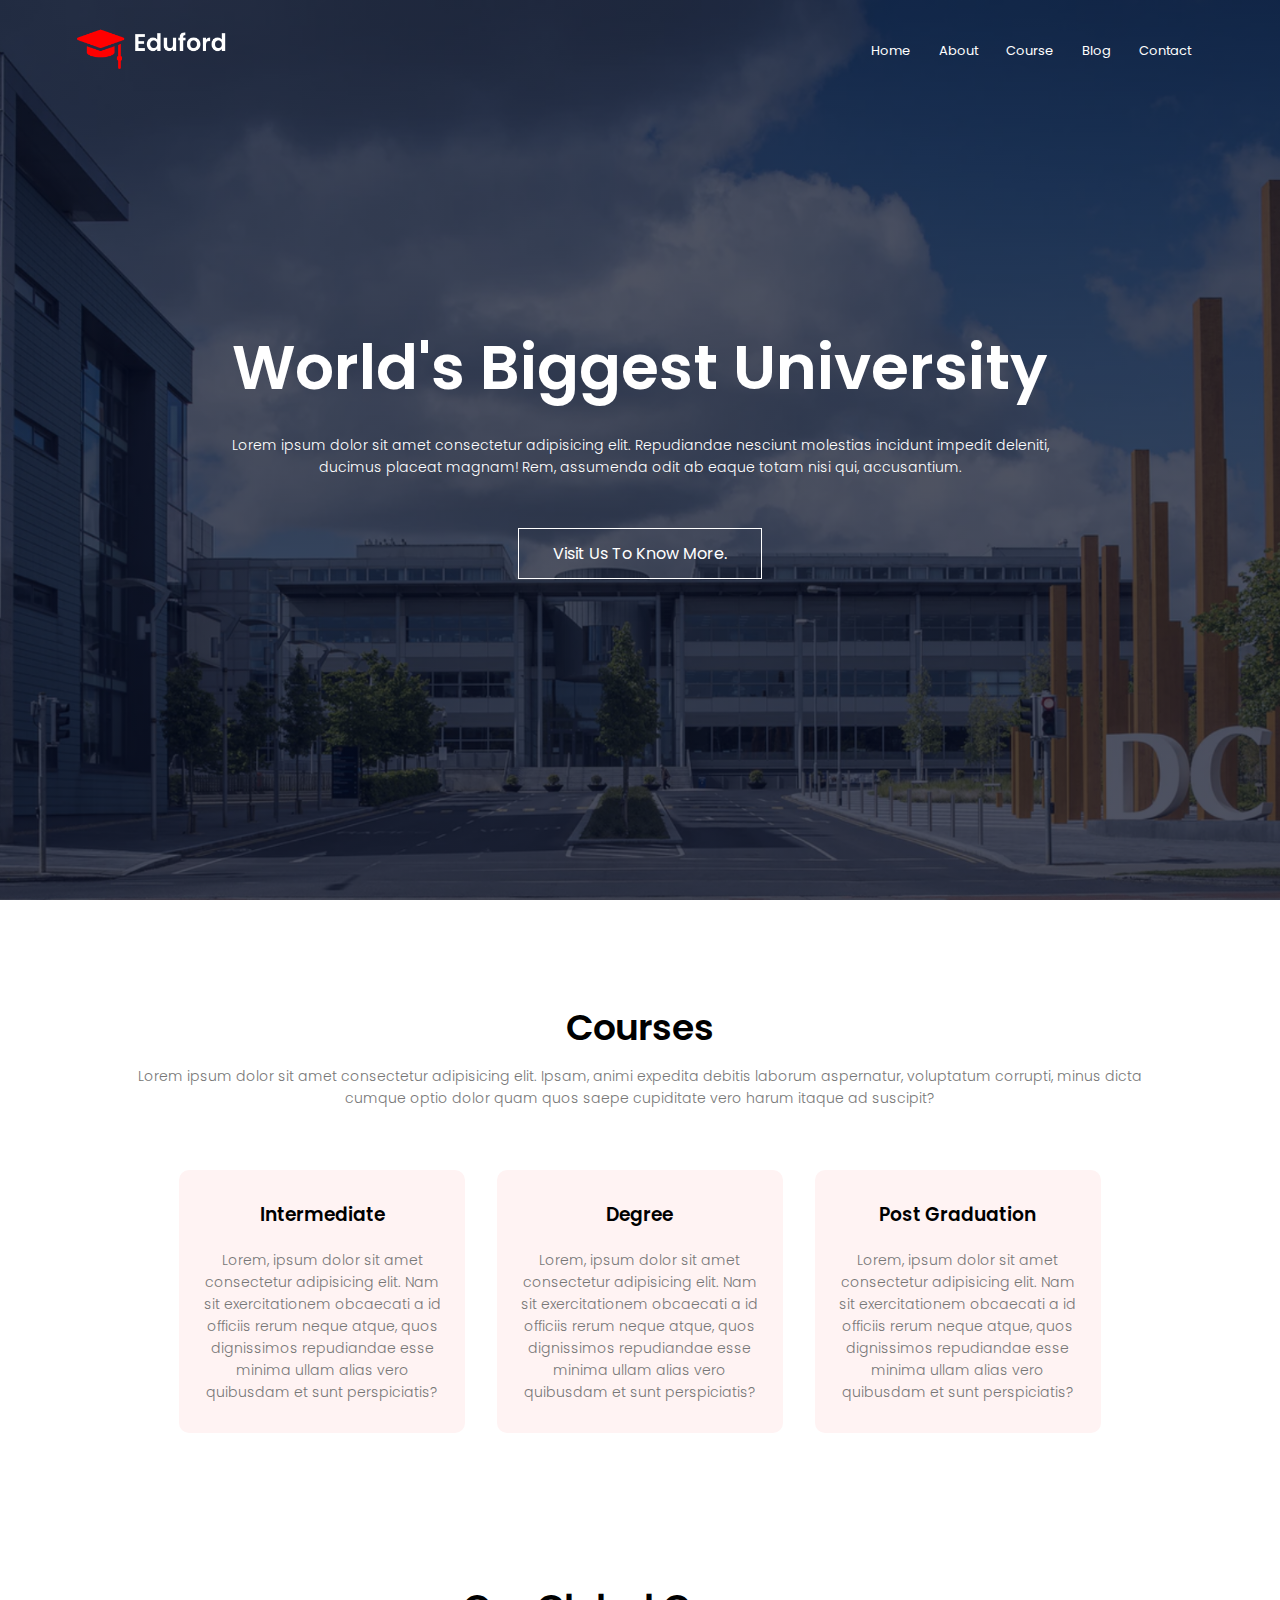
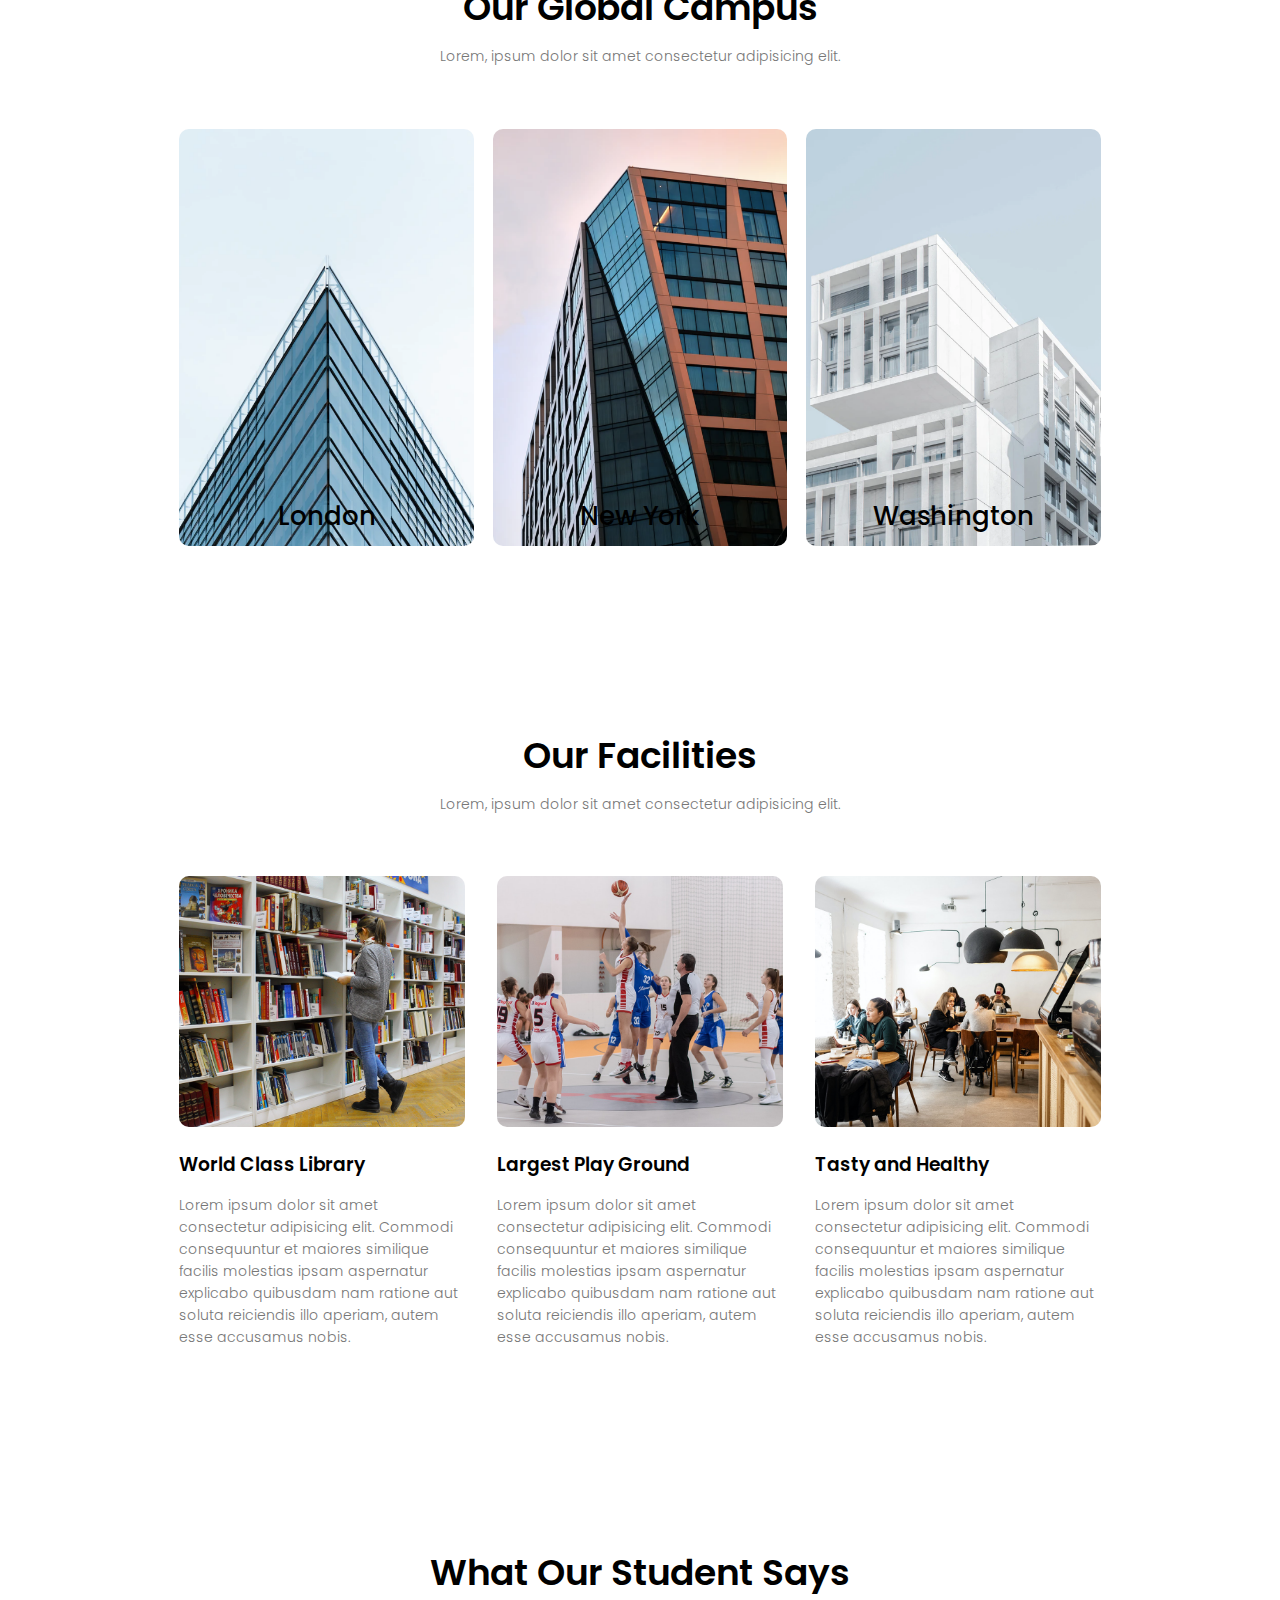
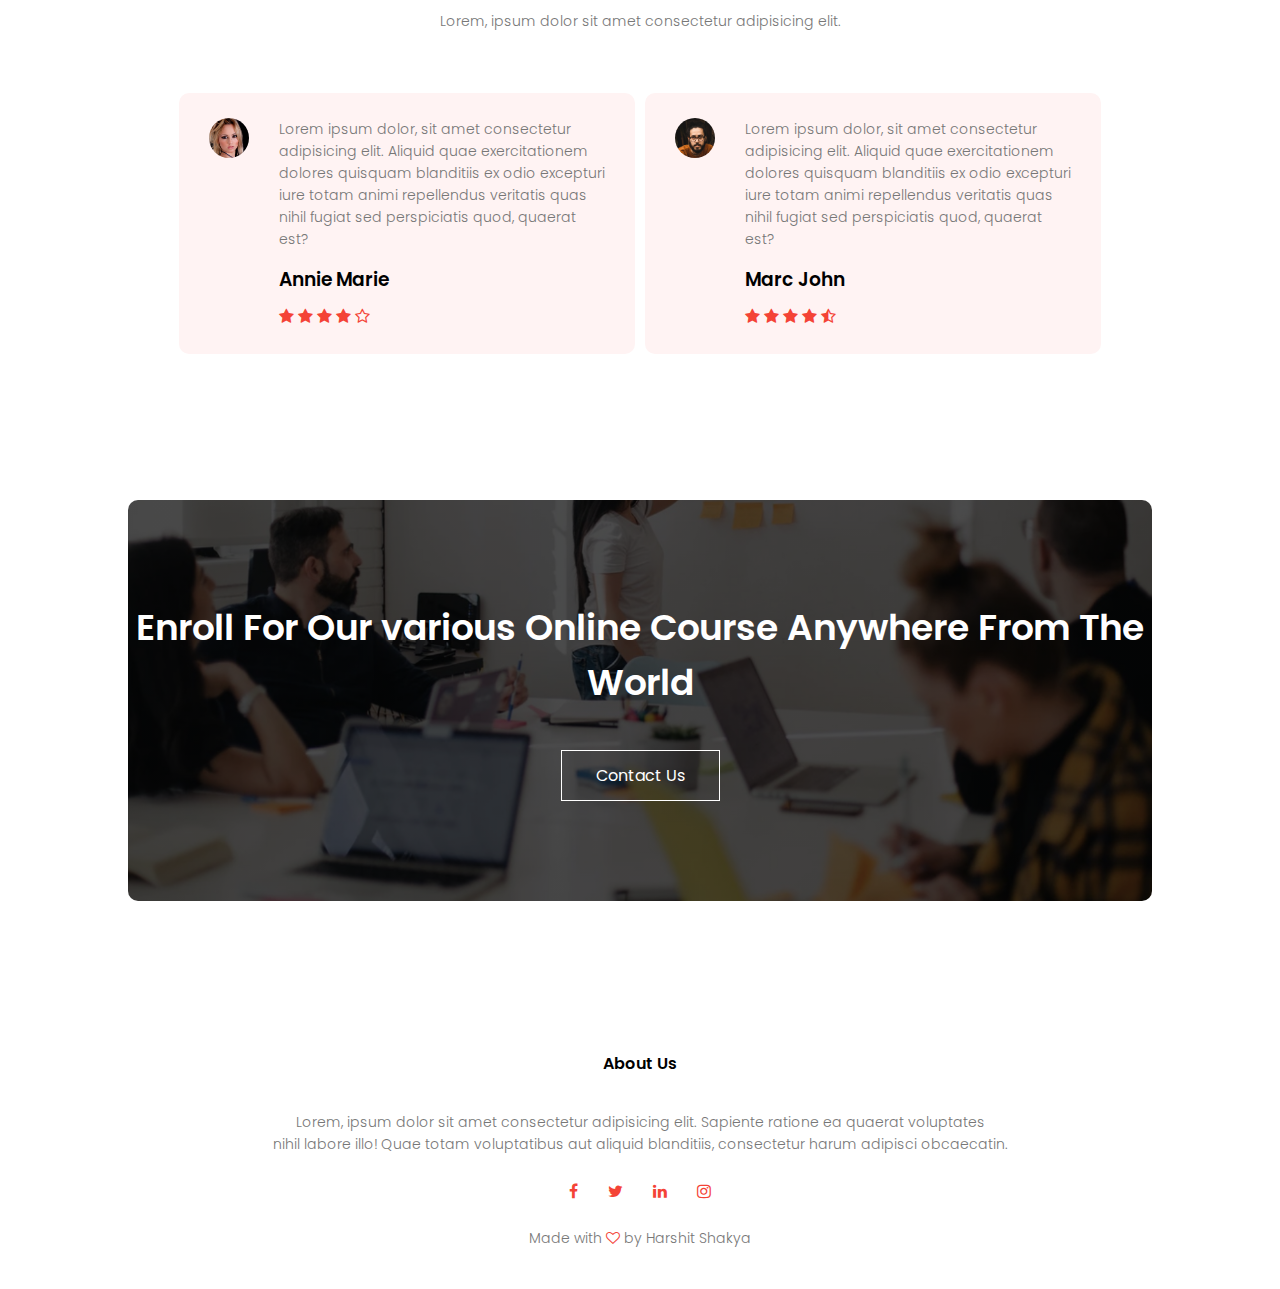
<file: index.html>
<!DOCTYPE html>
<html lang="en">
  <head>
    <meta charset="UTF-8" />
    <meta http-equiv="X-UA-Compatible" content="IE=edge" />
    <meta name="viewport" content="width=device-width, initial-scale=1.0" />
    <title>Harshit Shakya</title>
    <link rel="preconnect" href="https://fonts.googleapis.com" />
    <link rel="preconnect" href="https://fonts.gstatic.com" crossorigin />
    <link
      href="https://fonts.googleapis.com/css2?family=Poppins:wght@200;300;400;600;700&display=swap"
      rel="stylesheet"
    />
    <link rel="stylesheet" href="style.css" />
    <link rel="stylesheet" href="https://cdnjs.cloudflare.com/ajax/libs/font-awesome/4.7.0/css/font-awesome.min.css" />
  </head>
  <body>
    <section class="header">
      <nav>
        <a href="index.html"><img src="images/logo.png" /></a>
        <div class="nav-links" id="navLinks">
          <i class="fa fa-times" onclick="hideMenu()"></i>
          <ul>
            <li><a href="index.html">Home</a></li>
            <li><a href="about.html">About</a></li>
            <li><a href="course.html">Course</a></li>
            <li><a href="blog.html">Blog</a></li>
            <li><a href="contact.html">Contact</a></li>
          </ul>
        </div>
        <i class="fa fa-bars" onclick="showMenu()"></i>
      </nav>
      <div class="text-box">
        <h1>World's Biggest University</h1>
        <p>
          Lorem ipsum dolor sit amet consectetur adipisicing elit. Repudiandae nesciunt molestias incidunt impedit
          deleniti,<br />
          ducimus placeat magnam! Rem, assumenda odit ab eaque totam nisi qui, accusantium.
        </p>
        <a href="" class="hero-btn">Visit Us To Know More.</a>
      </div>
    </section>

    <!-- ---------course--------- -->
    <section class="course">
      <h1>Courses</h1>
      <p>
        Lorem ipsum dolor sit amet consectetur adipisicing elit. Ipsam, animi expedita debitis laborum aspernatur,
        voluptatum corrupti, minus dicta cumque optio dolor quam quos saepe cupiditate vero harum itaque ad suscipit?
      </p>
      <div class="row">
        <div class="course-col">
          <h3>Intermediate</h3>
          <p>
            Lorem, ipsum dolor sit amet consectetur adipisicing elit. Nam sit exercitationem obcaecati a id officiis
            rerum neque atque, quos dignissimos repudiandae esse minima ullam alias vero quibusdam et sunt perspiciatis?
          </p>
        </div>
        <div class="course-col">
          <h3>Degree</h3>
          <p>
            Lorem, ipsum dolor sit amet consectetur adipisicing elit. Nam sit exercitationem obcaecati a id officiis
            rerum neque atque, quos dignissimos repudiandae esse minima ullam alias vero quibusdam et sunt perspiciatis?
          </p>
        </div>
        <div class="course-col">
          <h3>Post Graduation</h3>
          <p>
            Lorem, ipsum dolor sit amet consectetur adipisicing elit. Nam sit exercitationem obcaecati a id officiis
            rerum neque atque, quos dignissimos repudiandae esse minima ullam alias vero quibusdam et sunt perspiciatis?
          </p>
        </div>
      </div>
    </section>

    <!-- --------------campus--------- -->
    <section class="campus">
      <h1>Our Global Campus</h1>
      <p>Lorem, ipsum dolor sit amet consectetur adipisicing elit.</p>
      <div class="row">
        <div class="campus-col">
          <img src="images/london.png" />
          <div class="layer">
            <h3>London</h3>
          </div>
        </div>
        <div class="campus-col">
          <img src="images/newyork.png" />
          <div class="layer">
            <h3>New York</h3>
          </div>
        </div>
        <div class="campus-col">
          <img src="images/washington.png" />
          <div class="layer">
            <h3>Washington</h3>
          </div>
        </div>
      </div>
    </section>

    <!-- ===============facilities======================= -->
    <section class="facilities">
      <h1>Our Facilities</h1>
      <p>Lorem, ipsum dolor sit amet consectetur adipisicing elit.</p>
      <div class="row">
        <div class="facilities-col">
          <img src="images/library.png" />
          <h3>World Class Library</h3>
          <p>
            Lorem ipsum dolor sit amet consectetur adipisicing elit. Commodi consequuntur et maiores similique facilis
            molestias ipsam aspernatur explicabo quibusdam nam ratione aut soluta reiciendis illo aperiam, autem esse
            accusamus nobis.
          </p>
        </div>
        <div class="facilities-col">
          <img src="images/basketball.png" />
          <h3>Largest Play Ground</h3>
          <p>
            Lorem ipsum dolor sit amet consectetur adipisicing elit. Commodi consequuntur et maiores similique facilis
            molestias ipsam aspernatur explicabo quibusdam nam ratione aut soluta reiciendis illo aperiam, autem esse
            accusamus nobis.
          </p>
        </div>
        <div class="facilities-col">
          <img src="images/cafeteria.png" />
          <h3>Tasty and Healthy</h3>
          <p>
            Lorem ipsum dolor sit amet consectetur adipisicing elit. Commodi consequuntur et maiores similique facilis
            molestias ipsam aspernatur explicabo quibusdam nam ratione aut soluta reiciendis illo aperiam, autem esse
            accusamus nobis.
          </p>
        </div>
      </div>
    </section>

    <!-- ------testimonilas-------- -->
    <section class="testimonials">
      <h1>What Our Student Says</h1>
      <p>Lorem, ipsum dolor sit amet consectetur adipisicing elit.</p>
      <div class="row">
        <div class="testimonial-col">
          <img src="images/user1.jpg" />
          <div>
            <p>
              Lorem ipsum dolor, sit amet consectetur adipisicing elit. Aliquid quae exercitationem dolores quisquam
              blanditiis ex odio excepturi iure totam animi repellendus veritatis quas nihil fugiat sed perspiciatis
              quod, quaerat est?
            </p>
            <h3>Annie Marie</h3>
            <i class="fa fa-star"></i>
            <i class="fa fa-star"></i>
            <i class="fa fa-star"></i>
            <i class="fa fa-star"></i>
            <i class="fa fa-star-o"></i>
          </div>
        </div>
        <div class="testimonial-col">
          <img src="images/user2.jpg" />
          <div>
            <p>
              Lorem ipsum dolor, sit amet consectetur adipisicing elit. Aliquid quae exercitationem dolores quisquam
              blanditiis ex odio excepturi iure totam animi repellendus veritatis quas nihil fugiat sed perspiciatis
              quod, quaerat est?
            </p>
            <h3>Marc John</h3>
            <i class="fa fa-star"></i>
            <i class="fa fa-star"></i>
            <i class="fa fa-star"></i>
            <i class="fa fa-star"></i>
            <i class="fa fa-star-half-o"></i>
          </div>
        </div>
      </div>
    </section>

    <!-- --------------Call To Action-------- -->

    <section class="cta">
      <h1>Enroll For Our various Online Course Anywhere From The World</h1>
      <a href="" class="hero-btn">Contact Us</a>
    </section>

    <!-- --------------Footer-------- -->

    <section class="footer">
      <h4>About Us</h4>
      <p>
        Lorem, ipsum dolor sit amet consectetur adipisicing elit. Sapiente ratione ea quaerat voluptates<br />
        nihil labore illo! Quae totam voluptatibus aut aliquid blanditiis, consectetur harum adipisci obcaecatin.
      </p>
      <div class="icons">
        <i class="fa fa-facebook"></i>
        <i class="fa fa-twitter"></i>
        <i class="fa fa-linkedin"></i>
        <i class="fa fa-instagram"></i>
      </div>
      <p>Made with <i class="fa fa-heart-o"></i> by Harshit Shakya</p>
    </section>
  </body>
  <!-- ------------javascript for togle menu -->
  <script>
    var navLinks = document.getElementById("navLinks");
    function showMenu() {
      navLinks.style.right = "0";
    }
    function hideMenu() {
      navLinks.style.right = "-200px";
    }
  </script>
</html>
</file>
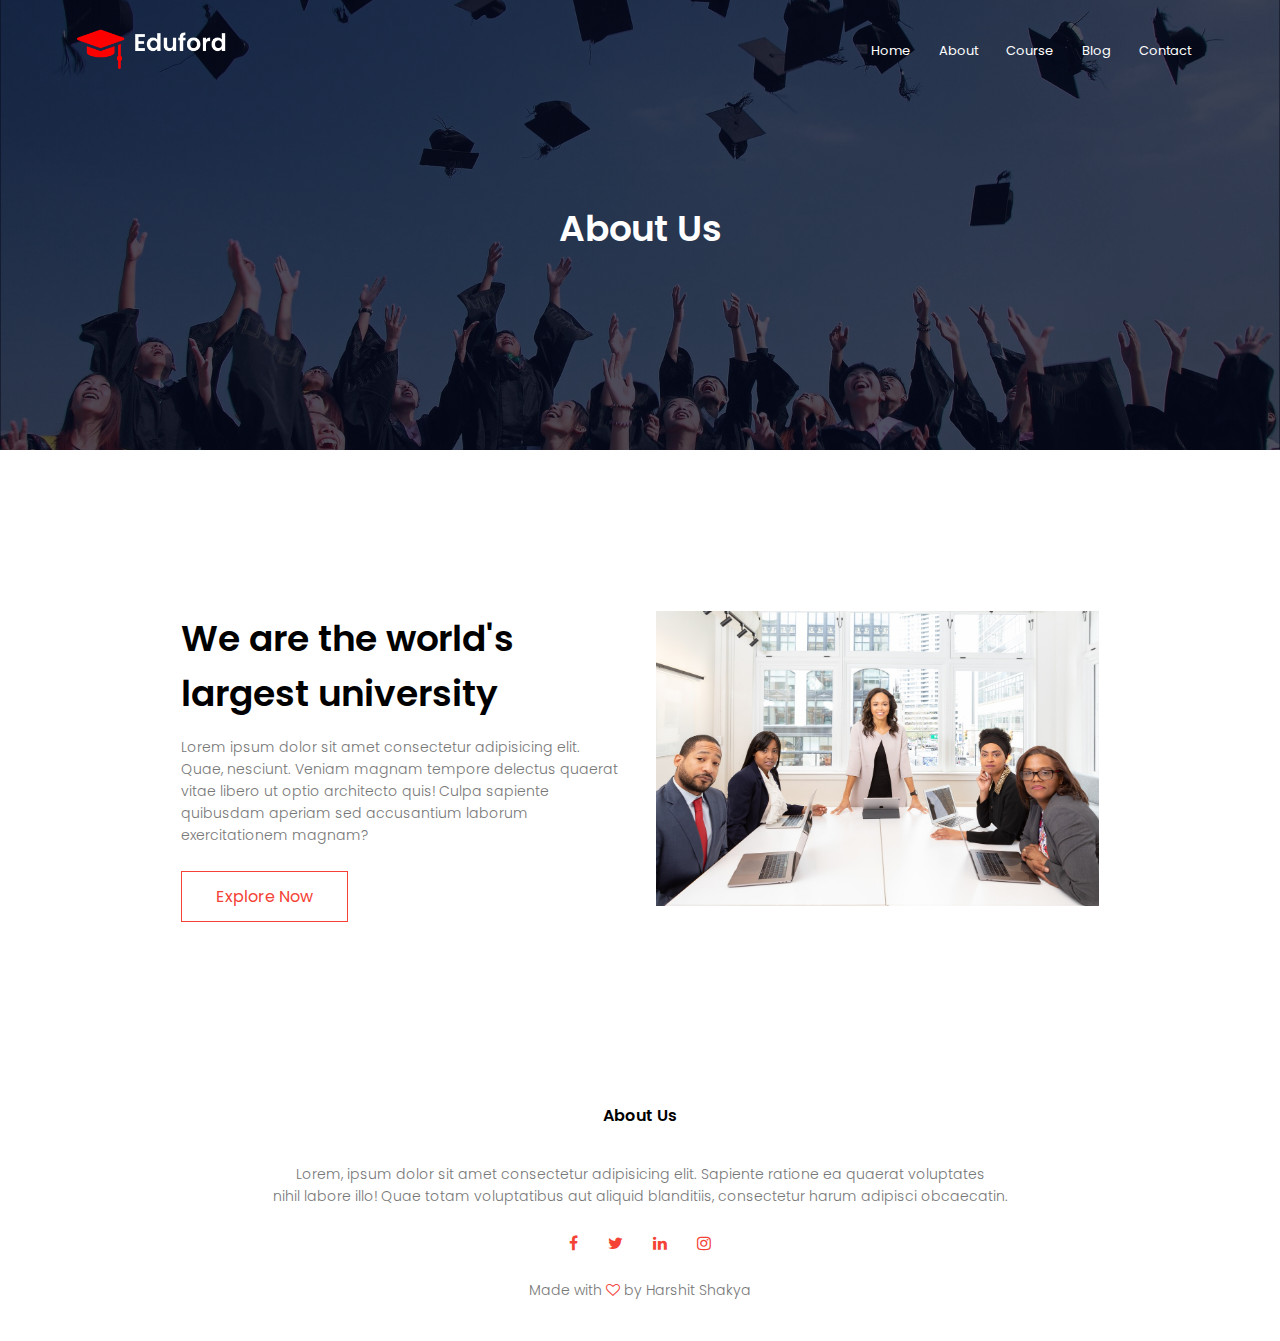
<file: about.html>
<!DOCTYPE html>
<html lang="en">
  <head>
    <meta charset="UTF-8" />
    <meta http-equiv="X-UA-Compatible" content="IE=edge" />
    <meta name="viewport" content="width=device-width, initial-scale=1.0" />
    <title>Harshit Shakya</title>
    <link rel="preconnect" href="https://fonts.googleapis.com" />
    <link rel="preconnect" href="https://fonts.gstatic.com" crossorigin />
    <link
      href="https://fonts.googleapis.com/css2?family=Poppins:wght@200;300;400;600;700&display=swap"
      rel="stylesheet"
    />
    <link rel="stylesheet" href="style.css" />
    <!-- <link
      rel="stylesheet"
      href="https://cdn.jsdelivr.net/npm/@fortawesome/fontawesome-free@5.15.4/css/fontawesome.min.css"
    /> -->
    <link rel="stylesheet" href="https://cdnjs.cloudflare.com/ajax/libs/font-awesome/4.7.0/css/font-awesome.min.css" />
  </head>
  <body>
    <section class="sub-header">
      <nav>
        <a href="index.html"><img src="images/logo.png" /></a>
        <div class="nav-links" id="navLinks">
          <i class="fa fa-times" onclick="hideMenu()"></i>
          <ul>
            <li><a href="index.html">Home</a></li>
            <li><a href="about.html">About</a></li>
            <li><a href="course.html">Course</a></li>
            <li><a href="blog.html">Blog</a></li>
            <li><a href="contact.html">Contact</a></li>
          </ul>
        </div>
        <i class="fa fa-bars" onclick="showMenu()"></i>
      </nav>
      <h1>About Us</h1>
    </section>

    <!-- -------------about us content------------- -->
    <section class="about-us">
      <div class="row">
        <div class="about-col">
          <h1>We are the world's largest university</h1>
          <p>
            Lorem ipsum dolor sit amet consectetur adipisicing elit. Quae, nesciunt. Veniam magnam tempore delectus
            quaerat vitae libero ut optio architecto quis! Culpa sapiente quibusdam aperiam sed accusantium laborum
            exercitationem magnam?
          </p>
          <a href="" class="hero-btn red-btn">Explore Now</a>
        </div>
        <div class="about-col">
          <img src="images/about.jpg" />
        </div>
      </div>
    </section>

    <!-- --------------Footer-------- -->

    <section class="footer">
      <h4>About Us</h4>
      <p>
        Lorem, ipsum dolor sit amet consectetur adipisicing elit. Sapiente ratione ea quaerat voluptates<br />
        nihil labore illo! Quae totam voluptatibus aut aliquid blanditiis, consectetur harum adipisci obcaecatin.
      </p>
      <div class="icons">
        <i class="fa fa-facebook"></i>
        <i class="fa fa-twitter"></i>
        <i class="fa fa-linkedin"></i>
        <i class="fa fa-instagram"></i>
      </div>
      <p>Made with <i class="fa fa-heart-o"></i> by Harshit Shakya</p>
    </section>
  </body>
  <!-- ------------javascript for togle menu -->
  <script>
    var navLinks = document.getElementById("navLinks");
    function showMenu() {
      navLinks.style.right = "0";
    }
    function hideMenu() {
      navLinks.style.right = "-200px";
    }
  </script>
</html>
</file>
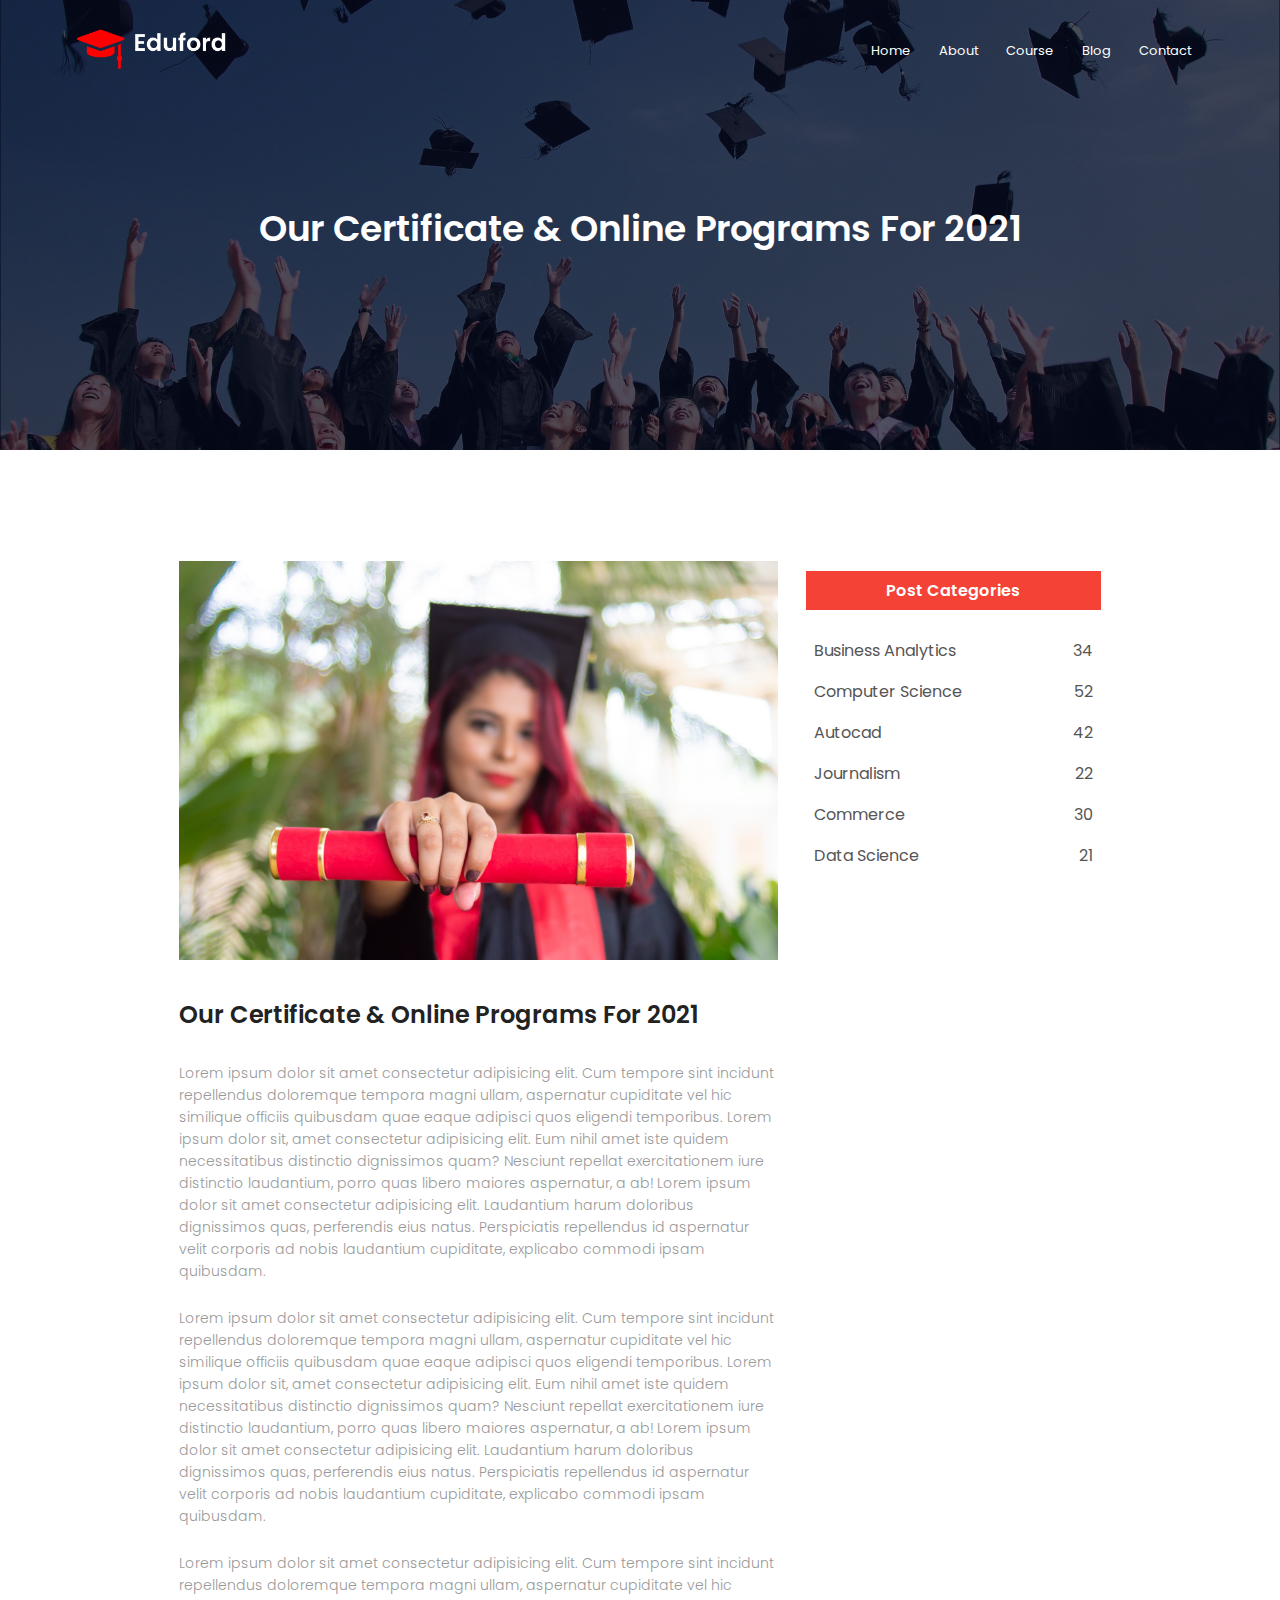
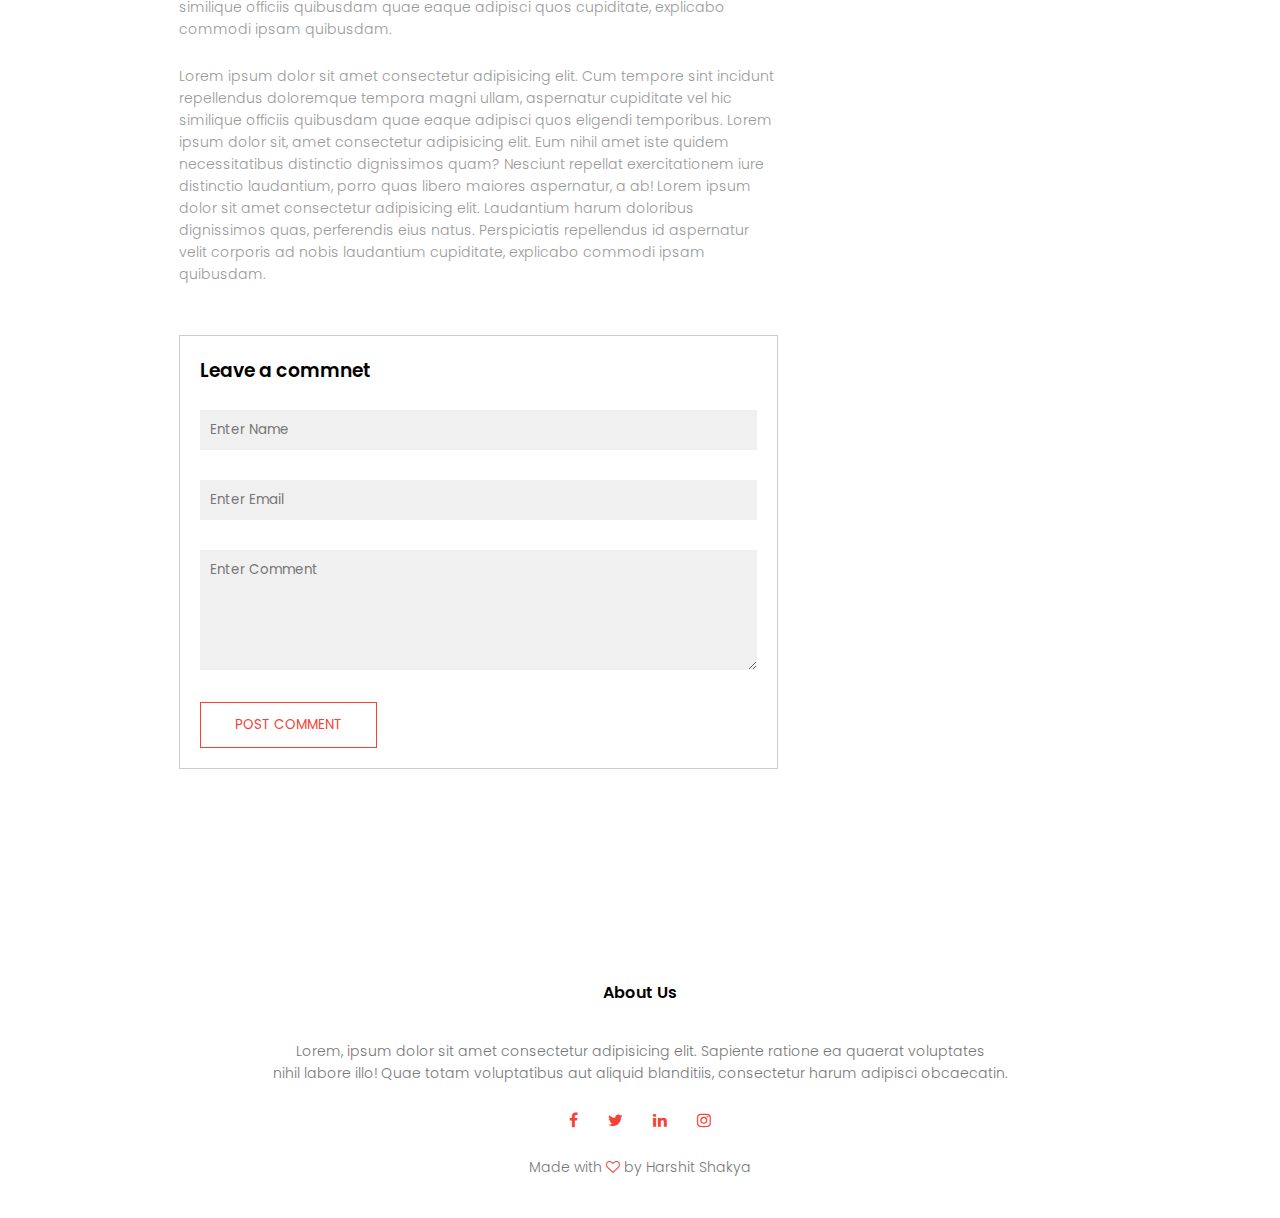
<file: blog.html>
<!DOCTYPE html>
<html lang="en">
  <head>
    <meta charset="UTF-8" />
    <meta http-equiv="X-UA-Compatible" content="IE=edge" />
    <meta name="viewport" content="width=device-width, initial-scale=1.0" />
    <title>Harshit Shakya</title>
    <link rel="preconnect" href="https://fonts.googleapis.com" />
    <link rel="preconnect" href="https://fonts.gstatic.com" crossorigin />
    <link
      href="https://fonts.googleapis.com/css2?family=Poppins:wght@200;300;400;600;700&display=swap"
      rel="stylesheet"
    />
    <link rel="stylesheet" href="style.css" />
    <!-- <link
      rel="stylesheet"
      href="https://cdn.jsdelivr.net/npm/@fortawesome/fontawesome-free@5.15.4/css/fontawesome.min.css"
    /> -->
    <link rel="stylesheet" href="https://cdnjs.cloudflare.com/ajax/libs/font-awesome/4.7.0/css/font-awesome.min.css" />
  </head>
  <body>
    <section class="sub-header">
      <nav>
        <a href="index.html"><img src="images/logo.png" /></a>
        <div class="nav-links" id="navLinks">
          <i class="fa fa-times" onclick="hideMenu()"></i>
          <ul>
            <li><a href="index.html">Home</a></li>
            <li><a href="about.html">About</a></li>
            <li><a href="course.html">Course</a></li>
            <li><a href="blog.html">Blog</a></li>
            <li><a href="contact.html">Contact</a></li>
          </ul>
        </div>
        <i class="fa fa-bars" onclick="showMenu()"></i>
      </nav>
      <h1>Our Certificate & Online Programs For 2021</h1>
    </section>

    <!-- --------------blog opage content-------/ -->
    <section class="blog-content">
      <div class="row">
        <div class="blog-left">
          <img src="images/certificate.jpg" />

          <h2>Our Certificate & Online Programs For 2021</h2>
          <p>
            Lorem ipsum dolor sit amet consectetur adipisicing elit. Cum tempore sint incidunt repellendus doloremque
            tempora magni ullam, aspernatur cupiditate vel hic similique officiis quibusdam quae eaque adipisci quos
            eligendi temporibus. Lorem ipsum dolor sit, amet consectetur adipisicing elit. Eum nihil amet iste quidem
            necessitatibus distinctio dignissimos quam? Nesciunt repellat exercitationem iure distinctio laudantium,
            porro quas libero maiores aspernatur, a ab! Lorem ipsum dolor sit amet consectetur adipisicing elit.
            Laudantium harum doloribus dignissimos quas, perferendis eius natus. Perspiciatis repellendus id aspernatur
            velit corporis ad nobis laudantium cupiditate, explicabo commodi ipsam quibusdam.
          </p>
          <br />
          <p>
            Lorem ipsum dolor sit amet consectetur adipisicing elit. Cum tempore sint incidunt repellendus doloremque
            tempora magni ullam, aspernatur cupiditate vel hic similique officiis quibusdam quae eaque adipisci quos
            eligendi temporibus. Lorem ipsum dolor sit, amet consectetur adipisicing elit. Eum nihil amet iste quidem
            necessitatibus distinctio dignissimos quam? Nesciunt repellat exercitationem iure distinctio laudantium,
            porro quas libero maiores aspernatur, a ab! Lorem ipsum dolor sit amet consectetur adipisicing elit.
            Laudantium harum doloribus dignissimos quas, perferendis eius natus. Perspiciatis repellendus id aspernatur
            velit corporis ad nobis laudantium cupiditate, explicabo commodi ipsam quibusdam.
          </p>
          <br />

          <p>
            Lorem ipsum dolor sit amet consectetur adipisicing elit. Cum tempore sint incidunt repellendus doloremque
            tempora magni ullam, aspernatur cupiditate vel hic similique officiis quibusdam quae eaque adipisci quos
            cupiditate, explicabo commodi ipsam quibusdam.
          </p>
          <br />
          <p>
            Lorem ipsum dolor sit amet consectetur adipisicing elit. Cum tempore sint incidunt repellendus doloremque
            tempora magni ullam, aspernatur cupiditate vel hic similique officiis quibusdam quae eaque adipisci quos
            eligendi temporibus. Lorem ipsum dolor sit, amet consectetur adipisicing elit. Eum nihil amet iste quidem
            necessitatibus distinctio dignissimos quam? Nesciunt repellat exercitationem iure distinctio laudantium,
            porro quas libero maiores aspernatur, a ab! Lorem ipsum dolor sit amet consectetur adipisicing elit.
            Laudantium harum doloribus dignissimos quas, perferendis eius natus. Perspiciatis repellendus id aspernatur
            velit corporis ad nobis laudantium cupiditate, explicabo commodi ipsam quibusdam.
          </p>
          <div class="comment-box">
            <h3>Leave a commnet</h3>
            <form action="" class="comment-form">
              <input type="text" placeholder="Enter Name" />
              <input type="email" placeholder="Enter Email" />
              <textarea rows="5" placeholder="Enter Comment"></textarea>
              <button type="submit" class="hero-btn red-btn">POST COMMENT</button>
            </form>
          </div>
        </div>
        <div class="blog-right">
          <h3>Post Categories</h3>
          <div>
            <span>Business Analytics</span>
            <span>34</span>
          </div>
          <div>
            <span>Computer Science</span>
            <span>52</span>
          </div>
          <div>
            <span>Autocad</span>
            <span>42</span>
          </div>
          <div>
            <span>Journalism</span>
            <span>22</span>
          </div>
          <div>
            <span>Commerce</span>
            <span>30</span>
          </div>
          <div>
            <span>Data Science </span>
            <span>21</span>
          </div>
        </div>
      </div>
    </section>

    <!-- --------------Footer-------- -->

    <section class="footer">
      <h4>About Us</h4>
      <p>
        Lorem, ipsum dolor sit amet consectetur adipisicing elit. Sapiente ratione ea quaerat voluptates<br />
        nihil labore illo! Quae totam voluptatibus aut aliquid blanditiis, consectetur harum adipisci obcaecatin.
      </p>
      <div class="icons">
        <i class="fa fa-facebook"></i>
        <i class="fa fa-twitter"></i>
        <i class="fa fa-linkedin"></i>
        <i class="fa fa-instagram"></i>
      </div>
      <p>Made with <i class="fa fa-heart-o"></i> by Harshit Shakya</p>
    </section>
  </body>
  <!-- ------------javascript for togle menu -->
  <script>
    var navLinks = document.getElementById("navLinks");
    function showMenu() {
      navLinks.style.right = "0";
    }
    function hideMenu() {
      navLinks.style.right = "-200px";
    }
  </script>
</html>
</file>
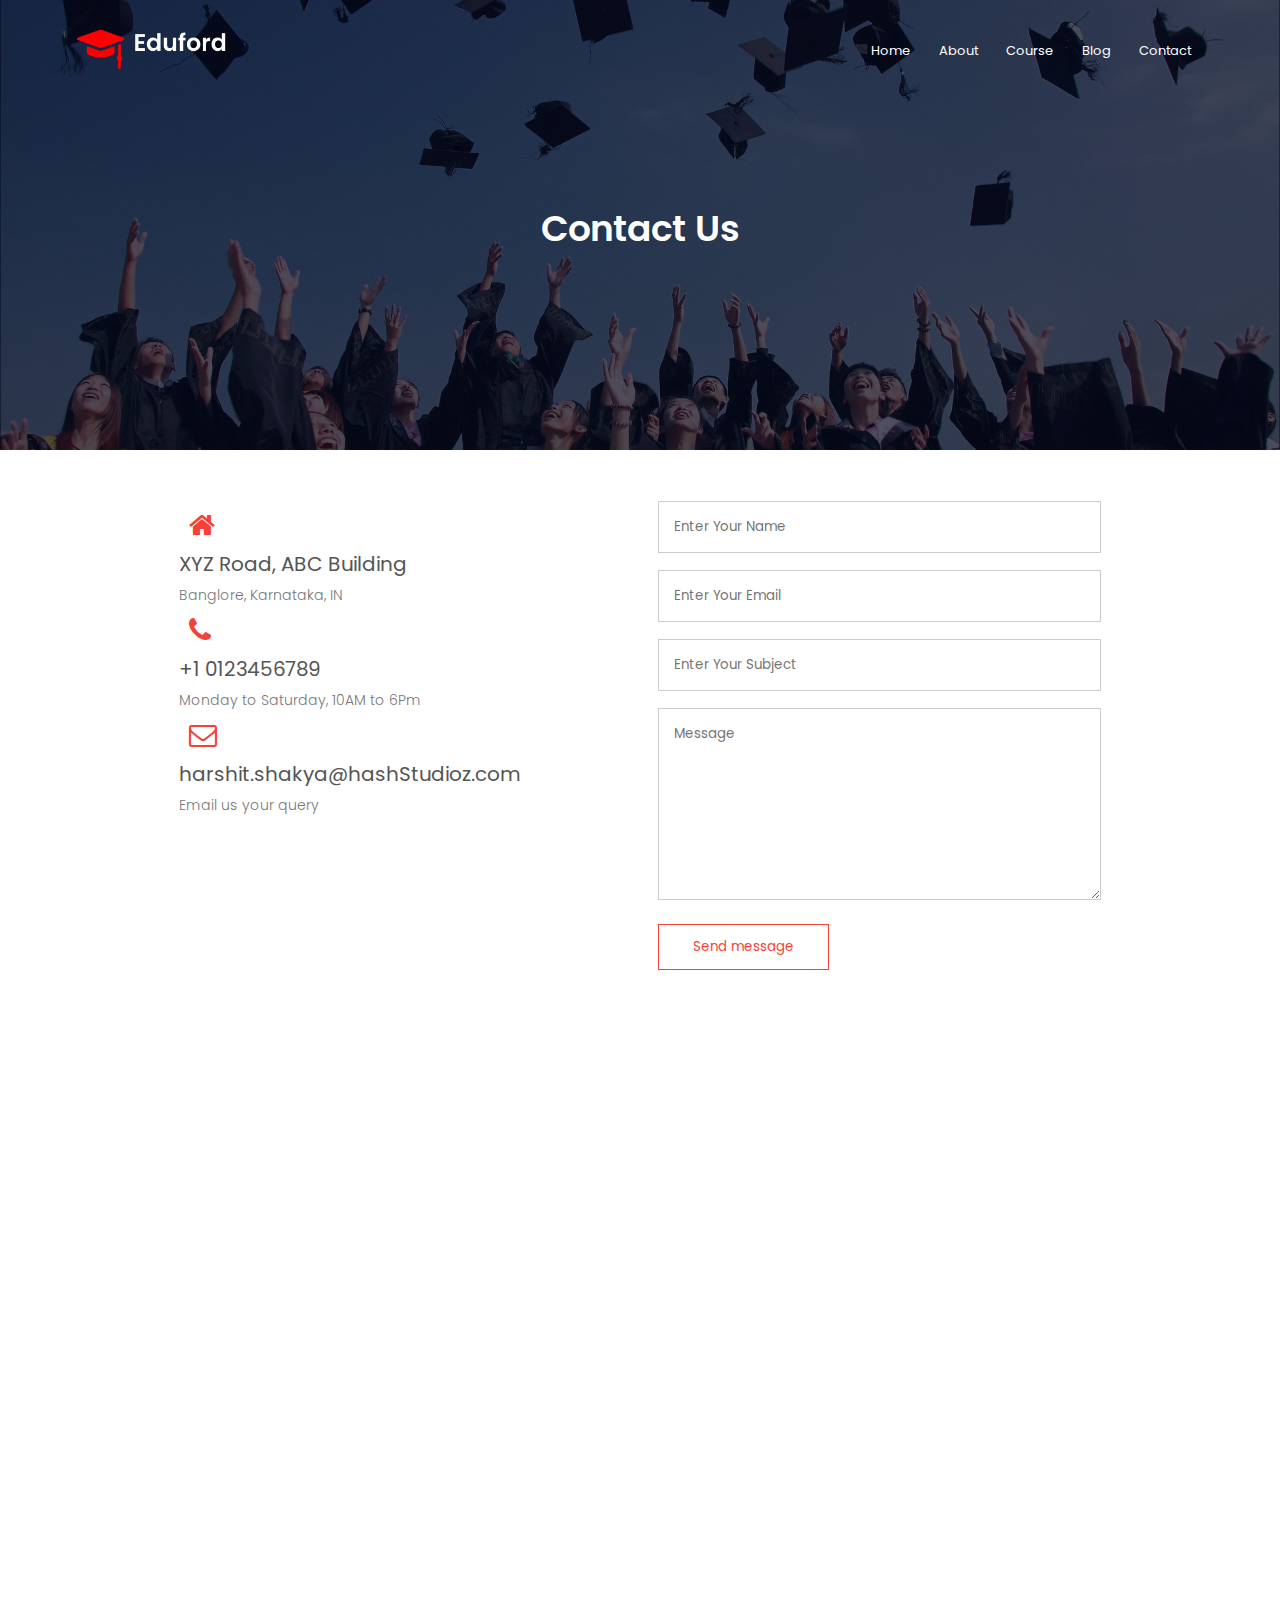
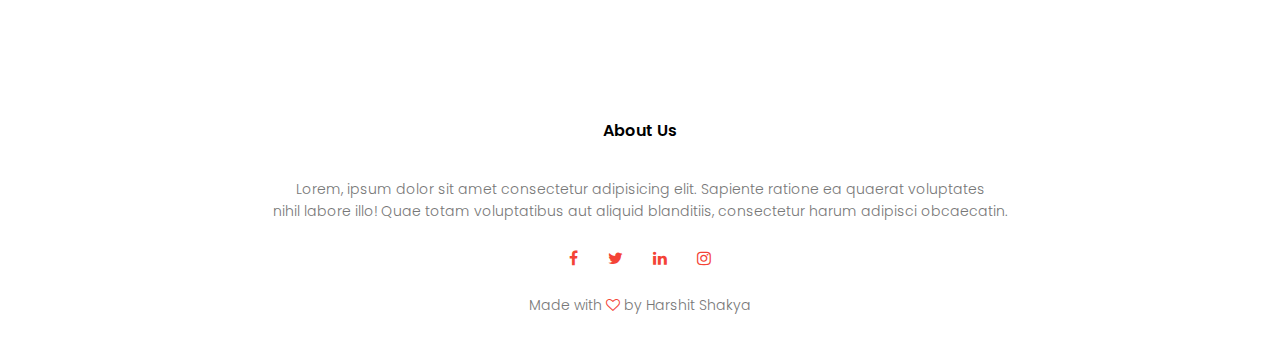
<file: contact.html>
<!DOCTYPE html>
<html lang="en">
  <head>
    <meta charset="UTF-8" />
    <meta http-equiv="X-UA-Compatible" content="IE=edge" />
    <meta name="viewport" content="width=device-width, initial-scale=1.0" />
    <title>Harshit Shakya</title>
    <link rel="preconnect" href="https://fonts.googleapis.com" />
    <link rel="preconnect" href="https://fonts.gstatic.com" crossorigin />
    <link
      href="https://fonts.googleapis.com/css2?family=Poppins:wght@200;300;400;600;700&display=swap"
      rel="stylesheet"
    />
    <link rel="stylesheet" href="style.css" />
    <!-- <link
      rel="stylesheet"
      href="https://cdn.jsdelivr.net/npm/@fortawesome/fontawesome-free@5.15.4/css/fontawesome.min.css"
    /> -->
    <link rel="stylesheet" href="https://cdnjs.cloudflare.com/ajax/libs/font-awesome/4.7.0/css/font-awesome.min.css" />
  </head>
  <body>
    <section class="sub-header">
      <nav>
        <a href="index.html"><img src="images/logo.png" /></a>
        <div class="nav-links" id="navLinks">
          <i class="fa fa-times" onclick="hideMenu()"></i>
          <ul>
            <li><a href="index.html">Home</a></li>
            <li><a href="about.html">About</a></li>
            <li><a href="course.html">Course</a></li>
            <li><a href="blog.html">Blog</a></li>
            <li><a href="contact.html">Contact</a></li>
          </ul>
        </div>
        <i class="fa fa-bars" onclick="showMenu()"></i>
      </nav>
      <h1>Contact Us</h1>
    </section>

    <section class="contact-us">
      <div class="row">
        <div class="contact-col">
          <div>
            <i class="fa fa-home"></i>
            <span>
              <h5>XYZ Road, ABC Building</h5>
              <p>Banglore, Karnataka, IN</p>
            </span>
          </div>
          <div>
            <i class="fa fa-phone"></i>
            <span>
              <h5>+1 0123456789</h5>
              <p>Monday to Saturday, 10AM to 6Pm</p>
            </span>
          </div>
          <div>
            <i class="fa fa-envelope-o"></i>
            <span>
              <h5>harshit.shakya@hashStudioz.com</h5>
              <p>Email us your query</p>
            </span>
          </div>
        </div>
        <div class="contact-col">
          <form action="">
            <input type="text" placeholder="Enter Your Name" required />
            <input type="email" placeholder="Enter Your Email" required />
            <input type="text" placeholder="Enter Your Subject" required />
            <textarea rows="8" placeholder="Message" required></textarea>
            <button type="submit" class="hero-btn red-btn">Send message</button>
          </form>
        </div>
      </div>
    </section>
    <!-- --------------Contact Us-------- -->
    <section class="location">
      <iframe
        src="https://www.google.com/maps/embed?pb=!1m14!1m12!1m3!1d448187.5491830853!2d77.24072959999998!3d28.64578560000001!2m3!1f0!2f0!3f0!3m2!1i1024!2i768!4f13.1!5e0!3m2!1sen!2sin!4v1638789159769!5m2!1sen!2sin"
        width="600"
        height="450"
        style="border: 0"
        allowfullscreen=""
        loading="lazy"
      ></iframe>
    </section>

    <!-- --------------Footer-------- -->

    <section class="footer">
      <h4>About Us</h4>
      <p>
        Lorem, ipsum dolor sit amet consectetur adipisicing elit. Sapiente ratione ea quaerat voluptates<br />
        nihil labore illo! Quae totam voluptatibus aut aliquid blanditiis, consectetur harum adipisci obcaecatin.
      </p>
      <div class="icons">
        <i class="fa fa-facebook"></i>
        <i class="fa fa-twitter"></i>
        <i class="fa fa-linkedin"></i>
        <i class="fa fa-instagram"></i>
      </div>
      <p>Made with <i class="fa fa-heart-o"></i> by Harshit Shakya</p>
    </section>
  </body>
  <!-- ------------javascript for togle menu -->
  <script>
    var navLinks = document.getElementById("navLinks");
    function showMenu() {
      navLinks.style.right = "0";
    }
    function hideMenu() {
      navLinks.style.right = "-200px";
    }
  </script>
</html>
</file>
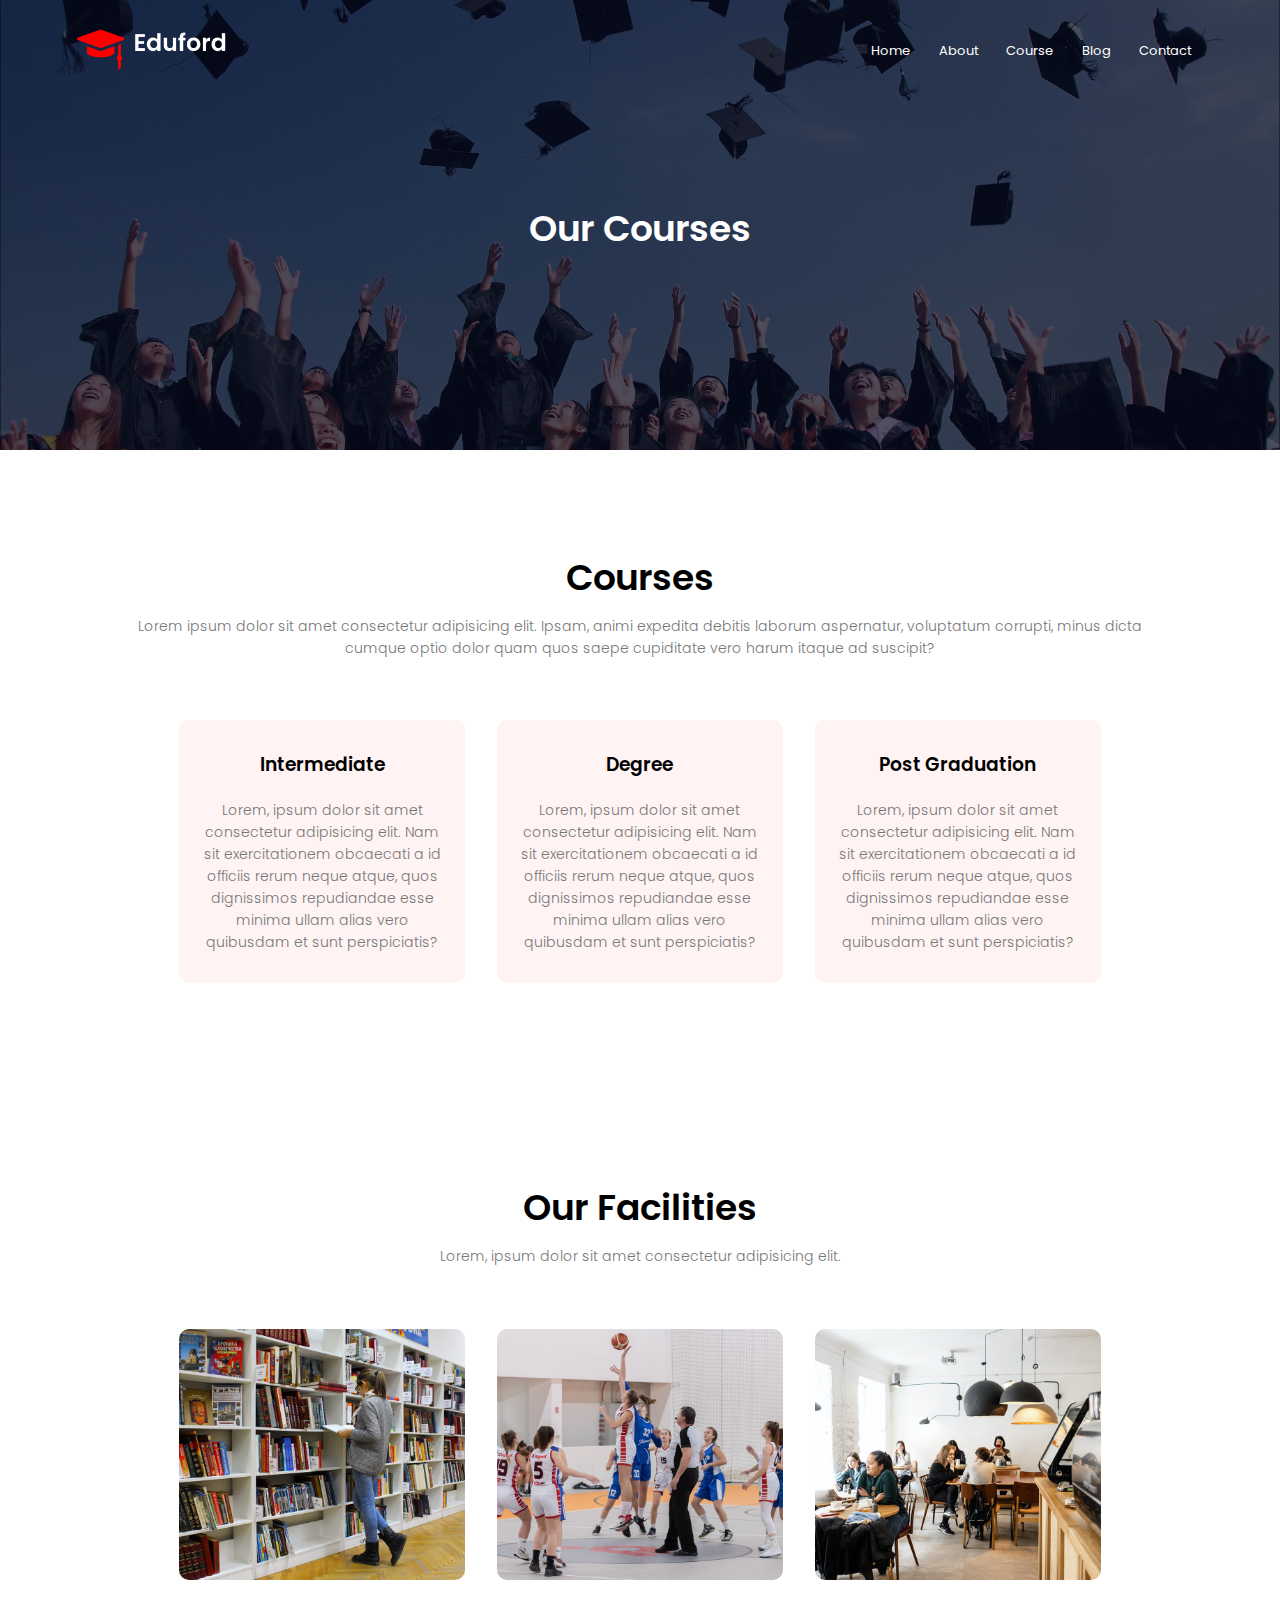
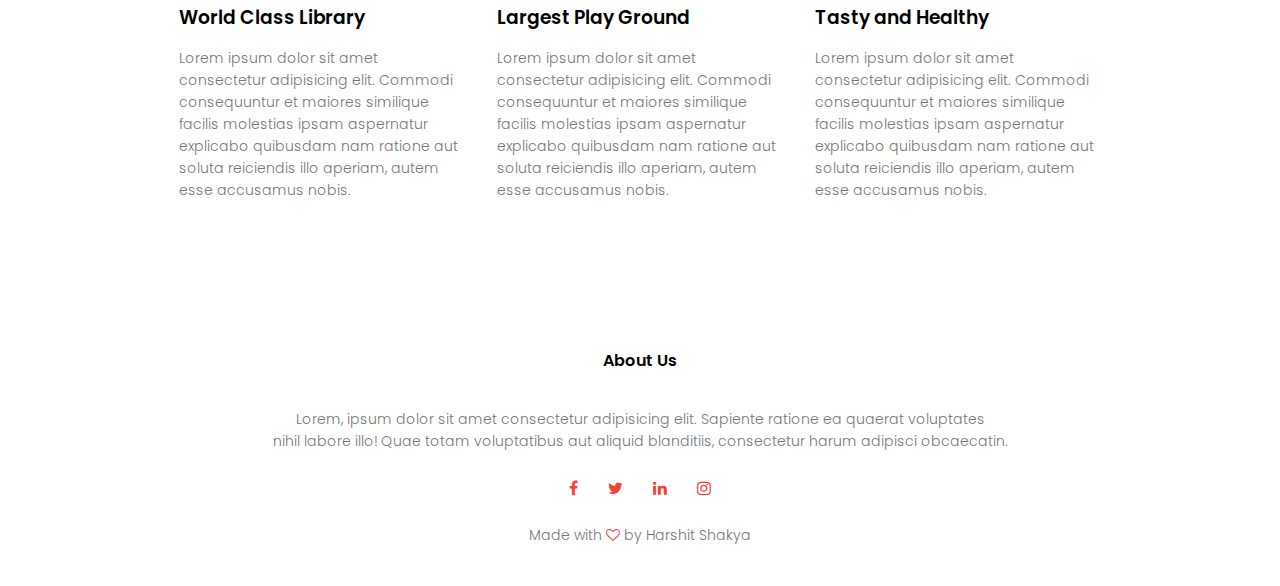
<file: course.html>
<!DOCTYPE html>
<html lang="en">
  <head>
    <meta charset="UTF-8" />
    <meta http-equiv="X-UA-Compatible" content="IE=edge" />
    <meta name="viewport" content="width=device-width, initial-scale=1.0" />
    <title>Harshit Shakya</title>
    <link rel="preconnect" href="https://fonts.googleapis.com" />
    <link rel="preconnect" href="https://fonts.gstatic.com" crossorigin />
    <link
      href="https://fonts.googleapis.com/css2?family=Poppins:wght@200;300;400;600;700&display=swap"
      rel="stylesheet"
    />
    <link rel="stylesheet" href="style.css" />
    <!-- <link
      rel="stylesheet"
      href="https://cdn.jsdelivr.net/npm/@fortawesome/fontawesome-free@5.15.4/css/fontawesome.min.css"
    /> -->
    <link rel="stylesheet" href="https://cdnjs.cloudflare.com/ajax/libs/font-awesome/4.7.0/css/font-awesome.min.css" />
  </head>
  <body>
    <section class="sub-header">
      <nav>
        <a href="index.html"><img src="images/logo.png" /></a>
        <div class="nav-links" id="navLinks">
          <i class="fa fa-times" onclick="hideMenu()"></i>
          <ul>
            <li><a href="index.html">Home</a></li>
            <li><a href="about.html">About</a></li>
            <li><a href="course.html">Course</a></li>
            <li><a href="blog.html">Blog</a></li>
            <li><a href="contact.html">Contact</a></li>
          </ul>
        </div>
        <i class="fa fa-bars" onclick="showMenu()"></i>
      </nav>
      <h1>Our Courses</h1>
    </section>

    <!-- -----------Courses------------- -->
    <section class="course">
      <h1>Courses</h1>
      <p>
        Lorem ipsum dolor sit amet consectetur adipisicing elit. Ipsam, animi expedita debitis laborum aspernatur,
        voluptatum corrupti, minus dicta<br />
        cumque optio dolor quam quos saepe cupiditate vero harum itaque ad suscipit?
      </p>
      <div class="row">
        <div class="course-col">
          <h3>Intermediate</h3>
          <p>
            Lorem, ipsum dolor sit amet consectetur adipisicing elit. Nam sit exercitationem obcaecati a id officiis
            rerum neque atque, quos dignissimos repudiandae esse minima ullam alias vero quibusdam et sunt perspiciatis?
          </p>
        </div>
        <div class="course-col">
          <h3>Degree</h3>
          <p>
            Lorem, ipsum dolor sit amet consectetur adipisicing elit. Nam sit exercitationem obcaecati a id officiis
            rerum neque atque, quos dignissimos repudiandae esse minima ullam alias vero quibusdam et sunt perspiciatis?
          </p>
        </div>
        <div class="course-col">
          <h3>Post Graduation</h3>
          <p>
            Lorem, ipsum dolor sit amet consectetur adipisicing elit. Nam sit exercitationem obcaecati a id officiis
            rerum neque atque, quos dignissimos repudiandae esse minima ullam alias vero quibusdam et sunt perspiciatis?
          </p>
        </div>
      </div>
    </section>

    <!-- -------------facilities--------- -->
    <section class="facilities">
      <h1>Our Facilities</h1>
      <p>Lorem, ipsum dolor sit amet consectetur adipisicing elit.</p>
      <div class="row">
        <div class="facilities-col">
          <img src="images/library.png" />
          <h3>World Class Library</h3>
          <p>
            Lorem ipsum dolor sit amet consectetur adipisicing elit. Commodi consequuntur et maiores similique facilis
            molestias ipsam aspernatur explicabo quibusdam nam ratione aut soluta reiciendis illo aperiam, autem esse
            accusamus nobis.
          </p>
        </div>
        <div class="facilities-col">
          <img src="images/basketball.png" />
          <h3>Largest Play Ground</h3>
          <p>
            Lorem ipsum dolor sit amet consectetur adipisicing elit. Commodi consequuntur et maiores similique facilis
            molestias ipsam aspernatur explicabo quibusdam nam ratione aut soluta reiciendis illo aperiam, autem esse
            accusamus nobis.
          </p>
        </div>
        <div class="facilities-col">
          <img src="images/cafeteria.png" />
          <h3>Tasty and Healthy</h3>
          <p>
            Lorem ipsum dolor sit amet consectetur adipisicing elit. Commodi consequuntur et maiores similique facilis
            molestias ipsam aspernatur explicabo quibusdam nam ratione aut soluta reiciendis illo aperiam, autem esse
            accusamus nobis.
          </p>
        </div>
      </div>
    </section>
    <!-- --------------Footer-------- -->

    <section class="footer">
      <h4>About Us</h4>
      <p>
        Lorem, ipsum dolor sit amet consectetur adipisicing elit. Sapiente ratione ea quaerat voluptates<br />
        nihil labore illo! Quae totam voluptatibus aut aliquid blanditiis, consectetur harum adipisci obcaecatin.
      </p>
      <div class="icons">
        <i class="fa fa-facebook"></i>
        <i class="fa fa-twitter"></i>
        <i class="fa fa-linkedin"></i>
        <i class="fa fa-instagram"></i>
      </div>
      <p>Made with <i class="fa fa-heart-o"></i> by Harshit Shakya</p>
    </section>
  </body>
  <!-- ------------javascript for togle menu -->
  <script>
    var navLinks = document.getElementById("navLinks");
    function showMenu() {
      navLinks.style.right = "0";
    }
    function hideMenu() {
      navLinks.style.right = "-200px";
    }
  </script>
</html>
</file>
<file: style.css>
* {
  margin: 0;
  padding: 0;
  font-family: "Poppins", sans-serif;
}
.header {
  min-height: 100vh;
  width: 100%;
  background-image: linear-gradient(rgba(4, 9, 30, 0.7), rgba(4, 9, 30, 0.7)), url(images/banner.png);
  background-position: center;
  background-size: cover;
  position: relative;
}

nav {
  display: flex;
  padding: 2% 6%;
  justify-content: space-between;
  align-items: center;
}
nav img {
  width: 150px;
}
.nav-links {
  flex: 1;
  text-align: right;
}
.nav-links ul li {
  list-style: none;
  display: inline-block;
  padding: 8px 12px;
  position: relative;
}

.nav-links ul li a {
  color: #fff;
  text-decoration: none;
  font-size: 13px;
}
.nav-links ul li::after {
  content: "";
  width: 0%;
  height: 2px;
  background: #f44336;
  display: block;
  margin: auto;
  transition: 0.5s;
}
.nav-links ul li:hover::after {
  width: 100%;
}
.text-box {
  width: 90%;
  color: #fff;
  position: absolute;
  top: 50%;
  left: 50%;
  transform: translate(-50%, -50%);
  text-align: center;
}
.text-box h1 {
  font-size: 62px;
}
.text-box p {
  margin: 10px 0 40px;
  font-size: 14px;
  color: #fff;
}
.hero-btn {
  display: inline-block;
  text-decoration: none;
  color: #fff;
  border: 1px solid #fff;
  padding: 12px 34px;
  background: transparent;
  position: relative;
  cursor: pointer;
}
.hero-btn:hover {
  border: 1px solid #f44336;
  background: #f44336;
  transition: 1s;
}
nav .fa {
  display: none;
}
@media (max-width: 700px) {
  .text-box h1 {
    font-size: 20px;
  }

  .nav-links ul li {
    display: block;
  }
  .nav-links {
    position: fixed;
    background: #f44336;
    height: 100vh;
    width: 200px;
    top: 0;
    right: -200px;
    text-align: left;
    z-index: 2;
    transition: 1s;
  }
  nav .fa {
    display: block;
    color: #fff;
    margin: 10px;
    font-size: 22px;
    cursor: pointer;
  }
  .nav-links ul {
    padding: 30px;
  }
}

/* ==========course----------------- */

.course {
  width: 80%;
  margin: auto;
  text-align: center;
  padding-top: 100px;
}
h1 {
  font-size: 36px;
  font-weight: 600;
}
p {
  color: #777;
  font-size: 14px;
  font-weight: 300;
  line-height: 22px;
  padding: 10px;
}

.row {
  margin: 5%;
  display: flex;
  justify-content: space-between;
}
.course-col {
  flex-basis: 31%;
  background: #fff3f3;
  border-radius: 10px;
  margin-bottom: 5%;
  padding: 20px 12px;
  box-sizing: border-box;
}
h3 {
  text-align: center;
  font-weight: 600;
  margin: 10px 0;
}
.course-col:hover {
  box-shadow: 0 0 20px 0px rgba(0, 0, 0, 0.2);
}

@media (max-width: 700px) {
  .row {
    flex-direction: column;
  }
}
/* -------campus--------- */
.campus {
  width: 80%;
  margin: auto;
  text-align: center;
  padding-top: 50px;
}
.campus-col {
  flex-basis: 32%;
  border-radius: 10px;
  margin-bottom: 30px;
  position: relative;
  overflow: hidden;
}
.campus-col img {
  width: 100%;
  display: block;
}
.layer {
  background: transparent;
  height: 100%;
  width: 100%;
  position: absolute;
  top: 0;
  left: 0;
  transition: 0.5s;
}
.layer:hover {
  background: rgba(2660, 0, 0, 0.7);
}
.layer h3 {
  width: 100%;
  font-weight: 500;
  font-size: 26px;
  bottom: 0;
  left: 50%;
  transform: translateX(-50%);
  position: absolute;
  transition: 0.5s;
}
.layer:hover h3 {
  bottom: 49%;
  opacity: 1;
}

/* ----------facilites------ */
.facilities {
  width: 80%;
  margin: auto;
  text-align: center;
  padding-top: 100px;
}
.facilities-col {
  flex-basis: 31%;
  border-radius: 10px;
  margin-bottom: 5%;
  text-align: left;
}
.facilities-col img {
  width: 100%;
  border-radius: 10px;
}
.facilities-col p {
  padding: 0;
}
.facilities-col h3 {
  margin-top: 16px;
  margin-bottom: 15px;
  text-align: left;
}

/* -------testimonials------ */
.testimonials {
  width: 80%;
  margin: auto;
  padding-top: 100px;
  text-align: center;
}
.testimonial-col {
  flex-basis: 44%;
  border-radius: 10px;
  margin-bottom: 5%;
  text-align: left;
  background: #fff3f3;
  padding: 25px;
  cursor: pointer;
  display: flex;
}
.testimonial-col img {
  height: 40px;
  margin-left: 5px;
  margin-right: 30px;
  border-radius: 50%;
}
.testimonial-col p {
  padding: 0;
}
.testimonial-col h3 {
  margin-top: 15px;
  text-align: left;
}
.testimonial-col .fa {
  color: #f44336;
}

@media (max-width: 700px) {
  .testimonial-col img {
    margin-left: 0px;
    margin-right: 15px;
  }
}

/* -------------call to  action------- */
.cta {
  margin: 100px auto;
  width: 80%;
  background-image: linear-gradient(rgba(0, 0, 0, 0.7), rgba(0, 0, 0, 0.7)), url(images/banner2.jpg);
  background-position: center;
  background-size: cover;
  border-radius: 10px;
  text-align: center;
  padding: 100px 0;
}
.cta h1 {
  color: #fff;
  margin-bottom: 40px;
  padding: 0;
}

@media (max-width: 700px) {
  .cta h1 {
    font-size: 24px;
  }
}

/* ---------footer------ */
.footer {
  width: 100%;
  text-align: center;
  padding: 30px 0;
}
.footer h4 {
  margin-bottom: 25px;
  margin-top: 20px;
  font-weight: 600;
}
.icons .fa {
  color: #f44336;
  margin: 0 13px;
  cursor: pointer;
  padding: 18px 0;
}
.fa-heart-o {
  color: #f44336;
}

/* =------------------about  us page----------- */
.sub-header {
  height: 50vh;
  width: 100%;
  background-image: linear-gradient(rgba(4, 9, 30, 0.7), rgba(4, 9, 30, 0.7)), url(images/background.jpg);
  background-position: center;
  background-size: cover;
  text-align: center;
  color: #fff;
}
.sub-header h1 {
  margin-top: 100px;
}

.about-us {
  width: 80%;
  margin: auto;
  padding-top: 80px;
  padding-bottom: 50px;
}
.about-col {
  flex-basis: 48%;
  padding: 30px 2px;
}
.about-col img {
  width: 100%;
}
.about-col h1 {
  padding-top: 0;
}
.about-col p {
  padding: 15px 0 25px;
}
.red-btn {
  border: 1px solid #f44336;
  background: transparent;
  color: #f44336;
}
.red-btn:hover {
  color: #fff;
}

/* --------blog content-----
 */

.blog-content {
  width: 80%;
  margin: auto;
  padding: 60px 0;
}
.blog-left {
  flex-basis: 65%;
}
.blog-left img {
  width: 100%;
}
.blog-left h2 {
  color: #222;
  font-weight: 600;
  margin: 30px 0;
}
.blog-left p {
  color: #999;
  padding: 0;
}
.blog-right {
  flex-basis: 32%;
}
.blog-right h3 {
  background: #f44336;
  color: #fff;
  padding: 7px 0;
  font-size: 16px;
  margin-bottom: 20px;
}
.blog-right div {
  display: flex;
  align-items: center;
  justify-content: space-between;
  color: #555;
  padding: 8px;
  box-sizing: border-box;
}

.comment-box {
  border: 1px solid #ccc;
  margin: 50px 0;
  padding: 10px 20px;
}
.comment-box h3 {
  text-align: left;
}
.comment-form input,
.comment-box textarea {
  width: 100%;
  padding: 10px;
  margin: 15px 0;
  box-sizing: border-box;
  border: none;
  outline: none;
  background: #f0f0f0;
}
.comment-box button {
  margin: 10px 0;
}

@media (max-width: 700px) {
  .sub-header h1 {
    font-size: 24px;
  }
}

/* ---------contact us page---------- */
.location {
  width: 80%;
  margin: auto;
  padding: 80px 0;
}
.location iframe {
  width: 100%;
}
.contact-us {
  width: 80%;
  margin: auto;
}
.contact-col {
  flex-basis: 48%;
  margin-bottom: 30px;
}
.contact-col fa {
  display: flex;
  align-items: center;
  margin-bottom: 40px;
}
.contact-col div .fa {
  font-size: 28px;
  color: #f44336;
  margin: 10px;
  margin-right: 30px;
}
.contact-col div p {
  padding: 0;
}
.contact-col div h5 {
  font-size: 20px;
  margin-bottom: 5px;
  color: #555;
  font-weight: 400;
}
.contact-col input,
.contact-col textarea {
  width: 100%;
  padding: 15px;
  margin-bottom: 17px;
  outline: none;
  border: 1px solid #ccc;
  box-sizing: border-box;
}
</file>
